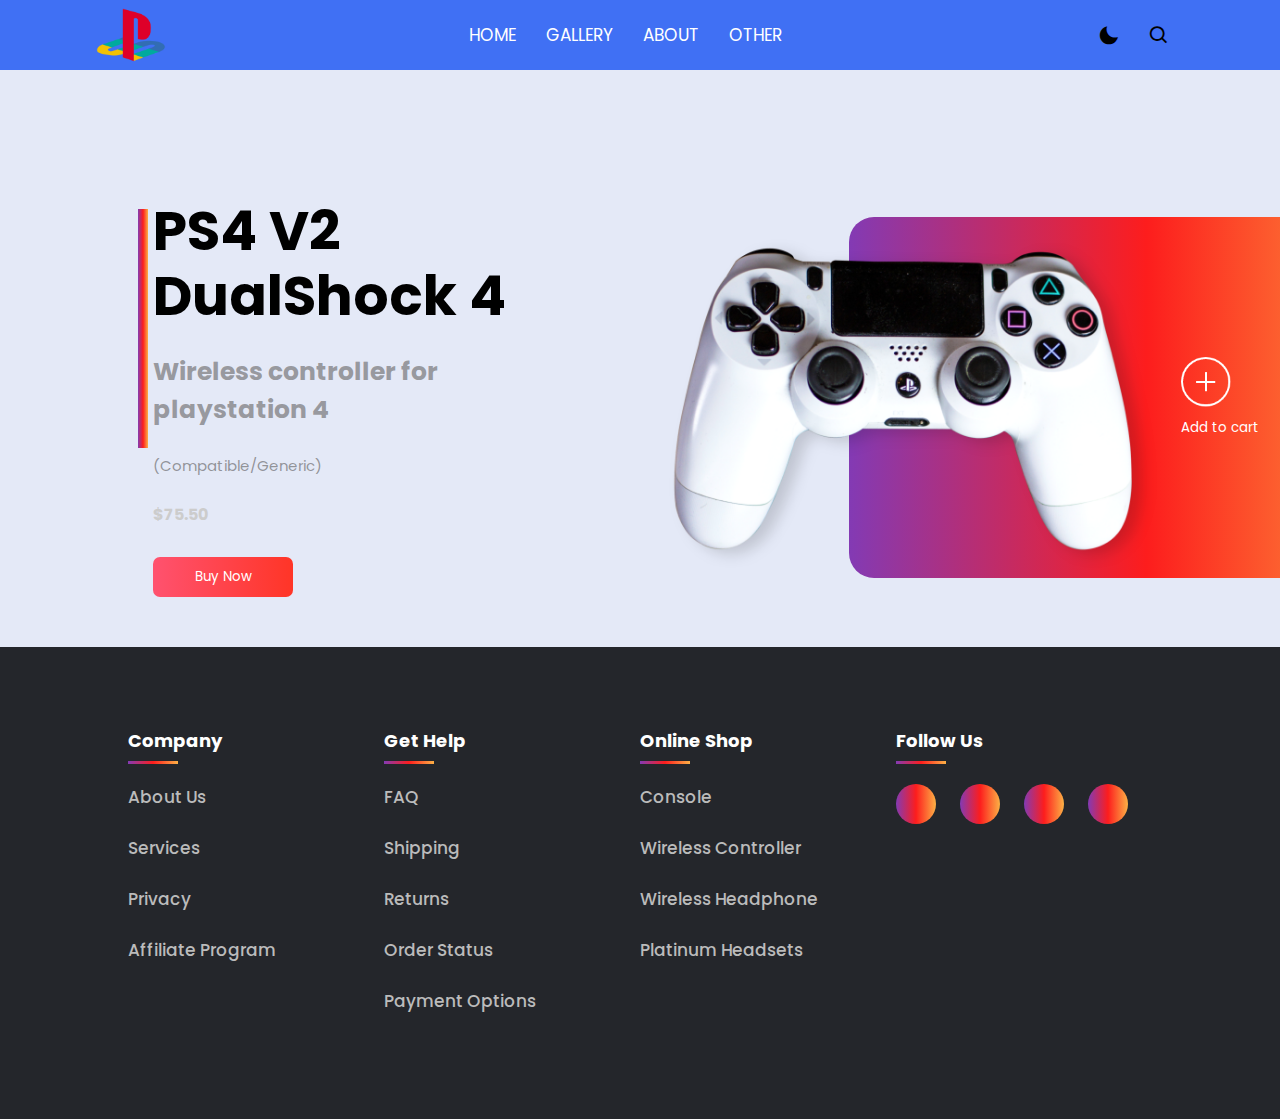
<file: index.html>
<!DOCTYPE html>
<html lang="en">
<head>
    <meta charset="UTF-8">
    <meta http-equiv="X-UA-Compatible" content="IE=edge">
    <meta name="viewport" content="width=device-width, initial-scale=1.0">
    <title>PS4 WEB PAGE WITH FOOTER</title>
    <link rel="stylesheet" href="style.css">


    <!-- ~ Boxicons CSS -->
    <link href='https://unpkg.com/boxicons@2.1.2/css/boxicons.min.css' rel='stylesheet'>


    <!-- ~ Font Awesom CDN -->

    <link rel="stylesheet" href="https://cdnjs.cloudflare.com/ajax/libs/font-awesome/6.1.1/css/all.min.css" integrity="sha512-KfkfwYDsLkIlwQp6LFnl8zNdLGxu9YAA1QvwINks4PhcElQSvqcyVLLD9aMhXd13uQjoXtEKNosOWaZqXgel0g==" crossorigin="anonymous" referrerpolicy="no-referrer">
</head>
<body>

    <div class="main-container">
        <nav>
            
            <div class="navbar">
                <div class="hamburger">
                    <span class="bar"></span>
                    <span class="bar"></span>
                    <span class="bar"></span>
                </div>
                <img src="Playstation_Img/logo.png" class="logo" >
                <div class="menu">
                    <ul class="links">
                <img src="Playstation_Img/logo.png" class="logo-toggle">

                        <li><a href="index.html">HOME</a></li>
                        <li><a href="gallery.html">GALLERY</a></li>
                        <li><a href="About us.html">ABOUT</a></li>
                        <li><a href="#" onclick="alert('Page under construction')">Other</a></li>
                    </ul>
                </div>


                <div class="darkLight-searchBar">
                    <div class="darkLight">
                        <i class='bx bxs-sun sun' ></i>
                        <i class='bx bxs-moon moon' ></i>
                    </div>

                    <div class="searchBar">
                        <div class="searchToggle">
                            <i class='bx bx-search search'></i>
                            <i class='bx bx-x cancel'></i>
                        </div>

                        <div class="searchField">
                            <input type="text" placeholder="Search here...">
                            <i class='bx bx-search search'></i>

                        </div>
                    </div>
                </div>






            </div>
        </nav>


        <div class="column">
            <div class="col-1">
                <h2>PS4 V2 <br> DualShock 4</h2>
                <h3>Wireless controller for playstation 4</h3>
                <p>(Compatible/Generic)</p>
                <h4>$75.50</h4>
                <button type="button" class="buy-now">Buy Now<img src="Playstation_Img/arrow.png" ></button>
            </div>

            <div class="col-2">
                <img src="Playstation_Img/controller.png" class="controller">

                <div class="color-box">
                   
                </div>
                <div class="btn-add">
                        <img src="Playstation_Img/add.png" class="btn">
                        <p><small>Add to cart</small></p>
                </div>
                
            </div>
        </div>





        <footer class="footer">
            <div class="foot-container">
                <div class="row">
                    <div class="foot-col">
                        <h4>Company</h4>
                        <ul>
                            <li><a href="#">about us</a></li>
                            <li><a href="#">services</a></li>
                            <li><a href="#">privacy</a></li>
                            <li><a href="#">Affiliate program</a></li>
                        </ul>
                    </div>
                    <div class="foot-col">
                        <h4>Get help</h4>
                        <ul>
                            <li><a href="#">FAQ</a></li>
                            <li><a href="#">shipping</a></li>
                            <li><a href="#">returns</a></li>
                            <li><a href="#">order status</a></li>
                            <li><a href="#">payment options</a></li>
                        </ul>
                    </div>
                    <div class="foot-col">
                        <h4>online shop</h4>
                        <ul>
                            <li><a href="#">console</a></li>
                            <li><a href="#">wireless controller</a></li>
                            <li><a href="#">wireless headphone</a></li>
                            <li><a href="#">platinum headsets</a></li>
                        </ul>
                    </div>
                    <div class="foot-col">
                        <h4>follow us</h4>
                        <div class="social-links">
                            <a href="#"><i class="fa-brands fa-instagram"></i></a>    
                            <a href="#"><i class="fa-brands fa-facebook-f"></i></a>    
                            <a href="#"><i class="fa-brands fa-linkedin-in"></i></a> 
                            <a href="#"><i class="fa-brands fa-twitter"></i></a>   
                        </div>
                    </div>
                </div>
            </div>
        </footer>

    </div>













    <script src="script.js"></script>
</body>
</html>
</file>
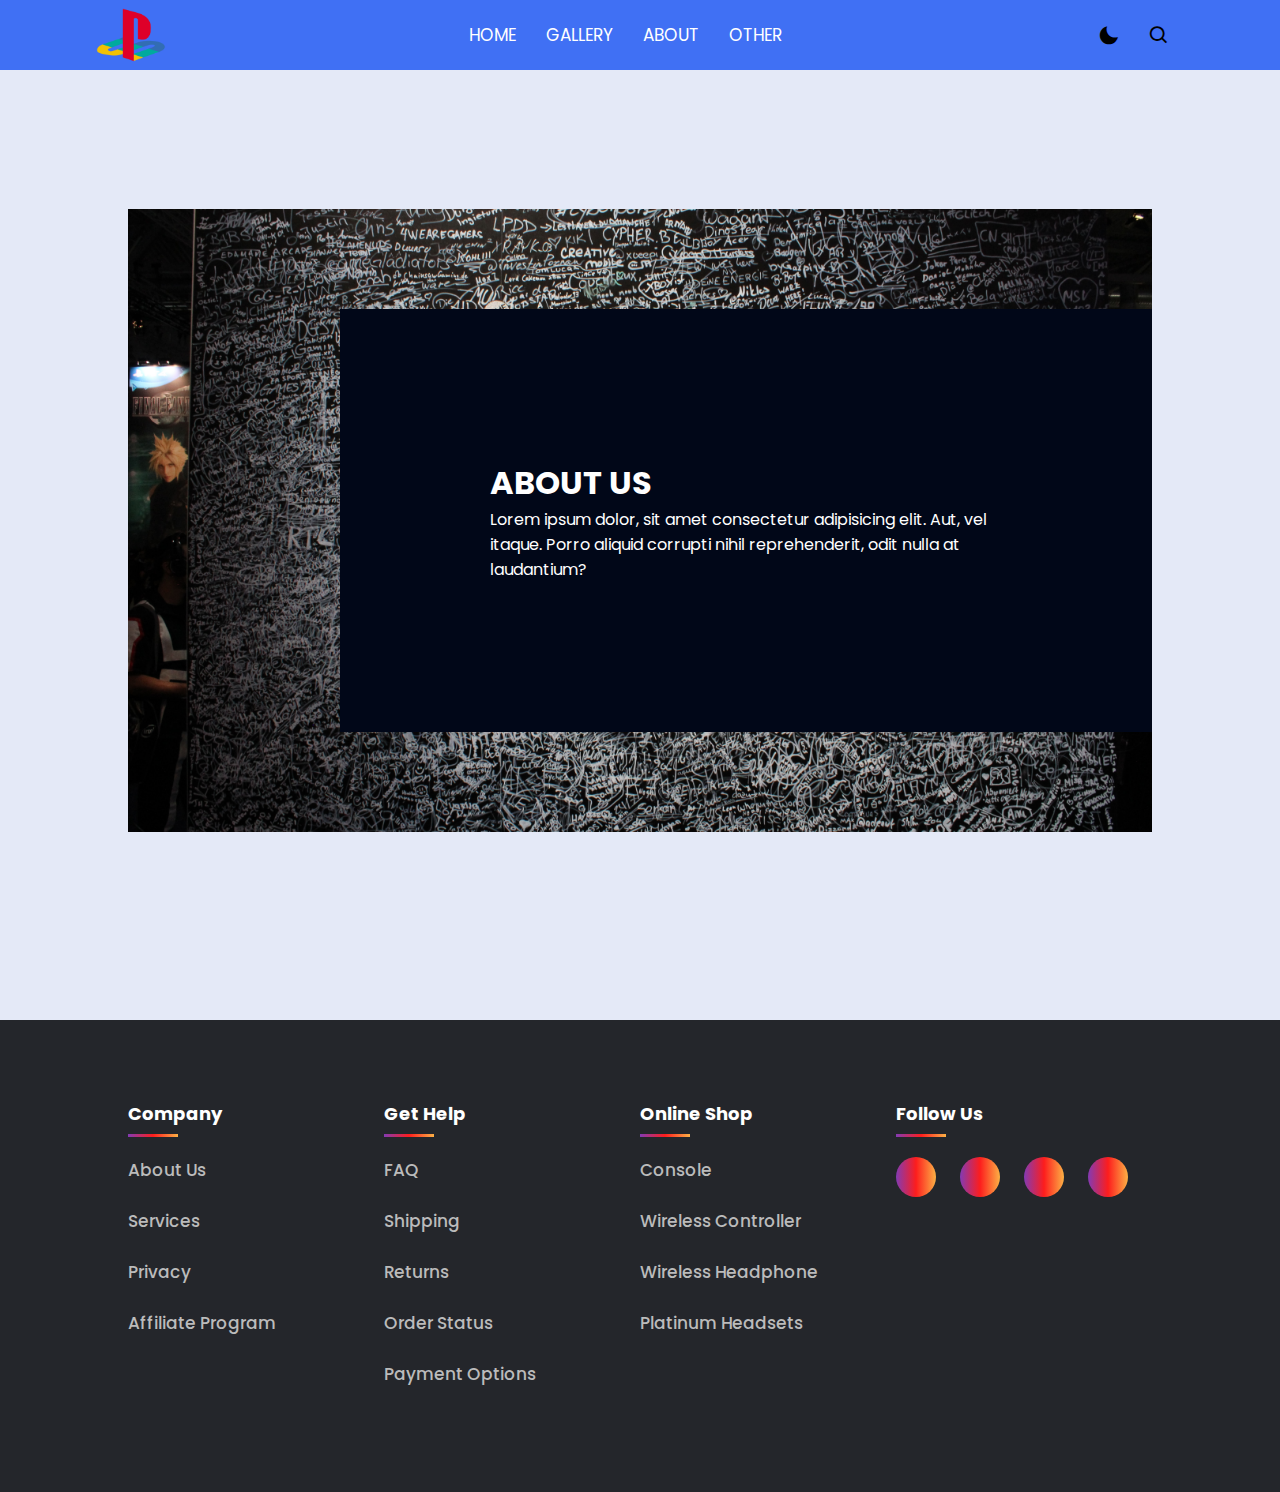
<file: About us.html>
<!DOCTYPE html>
<html lang="en">
<head>
    <meta charset="UTF-8">
    <meta http-equiv="X-UA-Compatible" content="IE=edge">
    <meta name="viewport" content="width=device-width, initial-scale=1.0">
    <title>PS4 WEB PAGE WITH FOOTER</title>
    <link rel="stylesheet" href="style.css">

        <!-- ~ Boxicons CSS -->
        <link href='https://unpkg.com/boxicons@2.1.2/css/boxicons.min.css' rel='stylesheet'>

    <!-- ~ Font Awesom CDN -->

    <link rel="stylesheet" href="https://cdnjs.cloudflare.com/ajax/libs/font-awesome/6.1.1/css/all.min.css" integrity="sha512-KfkfwYDsLkIlwQp6LFnl8zNdLGxu9YAA1QvwINks4PhcElQSvqcyVLLD9aMhXd13uQjoXtEKNosOWaZqXgel0g==" crossorigin="anonymous" referrerpolicy="no-referrer">
</head>
<body>

    <div class="main-container">
        <nav>
            
            <div class="navbar">
                <div class="hamburger">
                    <span class="bar"></span>
                    <span class="bar"></span>
                    <span class="bar"></span>
                </div>
                <img src="Playstation_Img/logo.png" class="logo">
                <div class="menu">
                    <ul class="links">
                        
                        <img src="Playstation_Img/logo.png" class="logo-toggle">
                        <li><a href="index.html">HOME</a></li>
                        <li><a href="gallery.html">GALLERY</a></li>
                        <li><a href="About us.html">ABOUT</a></li>
                        <li><a href="#" onclick="alert('Page under construction')">Other</a></li>

                    </ul>
                </div>

                <div class="darkLight-searchBar">
                    <div class="darkLight">
                        <i class='bx bxs-sun sun' ></i>
                        <i class='bx bxs-moon moon' ></i>
                    </div>

                    <div class="searchBar">
                        <div class="searchToggle">
                            <i class='bx bx-search search'></i>
                            <i class='bx bx-x cancel'></i>
                        </div>

                        <div class="searchField">
                            <input type="text" placeholder="Search here...">
                            <i class='bx bx-search search'></i>

                        </div>
                    </div>
                </div>
            </div>
        </nav>

        <div class="main-about">
            <div class="about-section">
                <div class="about-inner-section">
                    <h1>ABOUT US</h1>
                    <p>Lorem ipsum dolor, sit amet consectetur adipisicing elit. Aut, vel itaque. Porro aliquid corrupti nihil reprehenderit, odit nulla at laudantium?</p>

                
                </div>
            </div>
        </div>





        <footer class="footer">
            <div class="foot-container">
                <div class="row">
                    <div class="foot-col">
                        <h4>Company</h4>
                        <ul>
                            <li><a href="#">about us</a></li>
                            <li><a href="#">services</a></li>
                            <li><a href="#">privacy</a></li>
                            <li><a href="#">Affiliate program</a></li>
                        </ul>
                    </div>
                    <div class="foot-col">
                        <h4>Get help</h4>
                        <ul>
                            <li><a href="#">FAQ</a></li>
                            <li><a href="#">shipping</a></li>
                            <li><a href="#">returns</a></li>
                            <li><a href="#">order status</a></li>
                            <li><a href="#">payment options</a></li>
                        </ul>
                    </div>
                    <div class="foot-col">
                        <h4>online shop</h4>
                        <ul>
                            <li><a href="#">console</a></li>
                            <li><a href="#">wireless controller</a></li>
                            <li><a href="#">wireless headphone</a></li>
                            <li><a href="#">platinum headsets</a></li>
                        </ul>
                    </div>
                    <div class="foot-col">
                        <h4>follow us</h4>
                        <div class="social-links">
                            <a href="#"><i class="fa-brands fa-instagram"></i></a>    
                            <a href="#"><i class="fa-brands fa-facebook-f"></i></a>    
                            <a href="#"><i class="fa-brands fa-linkedin-in"></i></a> 
                            <a href="#"><i class="fa-brands fa-twitter"></i></a>   
                        </div>
                    </div>
                </div>
            </div>
        </footer>

    </div>













    <script src="script.js"></script>
</body>
</html>
</file>
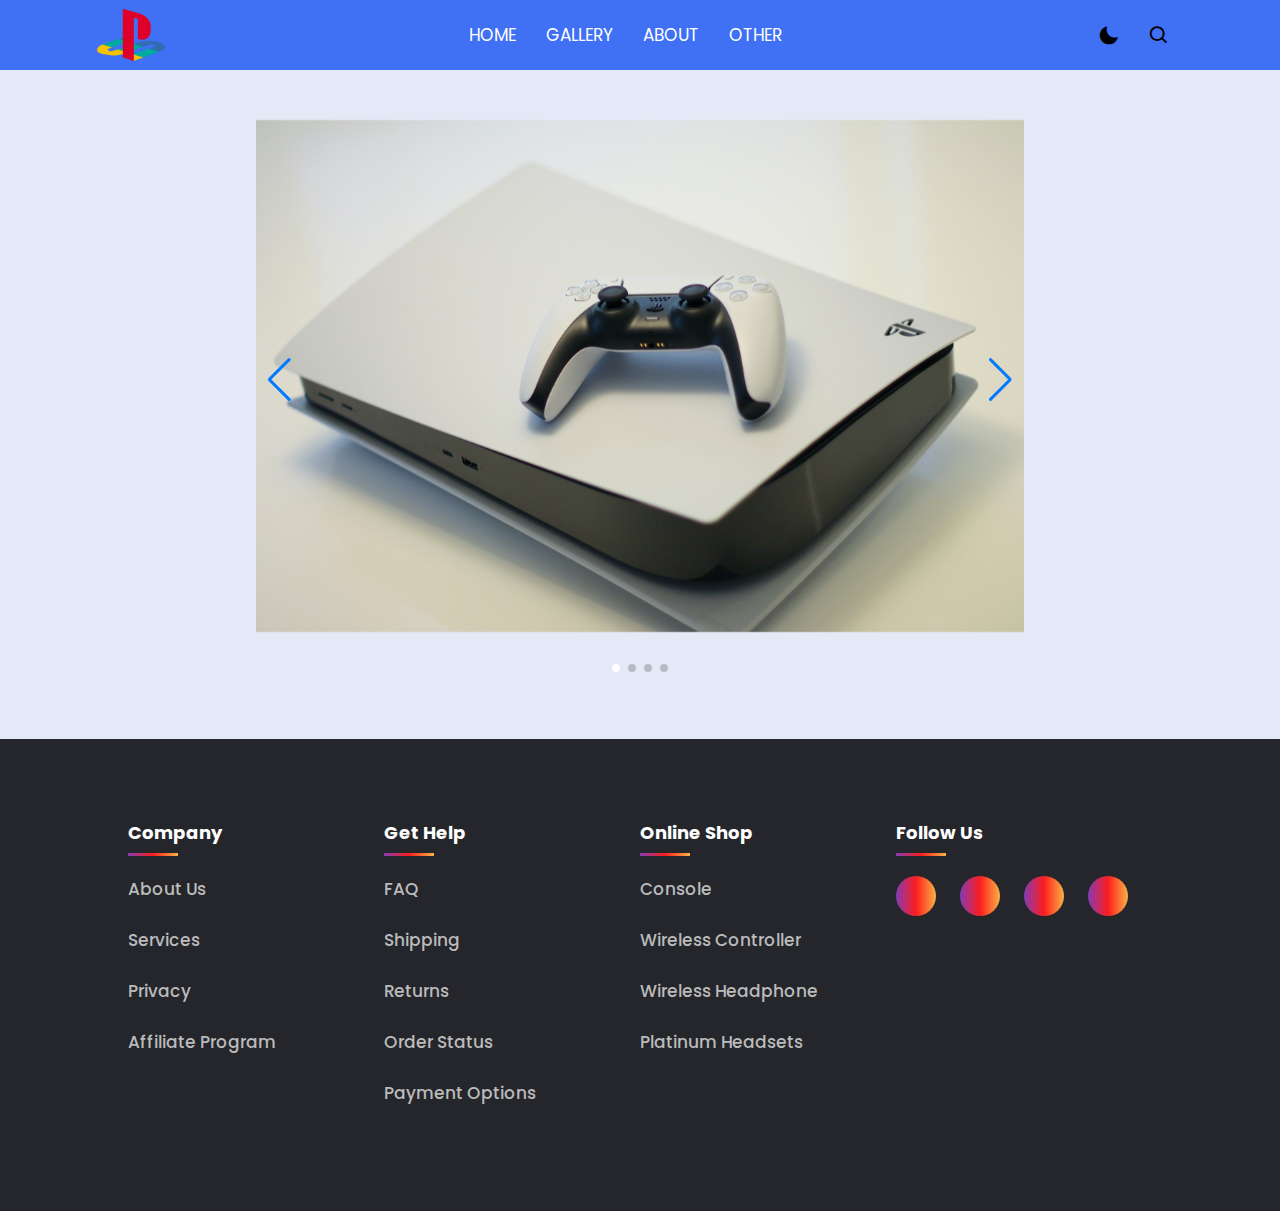
<file: gallery.html>
<!DOCTYPE html>
<html lang="en">
<head>
    <meta charset="UTF-8">
    <meta http-equiv="X-UA-Compatible" content="IE=edge">
    <meta name="viewport" content="width=device-width, initial-scale=1.0">
    <title>Gallery</title>
    <link rel="stylesheet" href="style.css">

        <!-- ~ Boxicons CSS -->
        <link href='https://unpkg.com/boxicons@2.1.2/css/boxicons.min.css' rel='stylesheet'>

    
    <!-- ~ Font Awesom CDN -->

    <link rel="stylesheet" href="https://cdnjs.cloudflare.com/ajax/libs/font-awesome/6.1.1/css/all.min.css" integrity="sha512-KfkfwYDsLkIlwQp6LFnl8zNdLGxu9YAA1QvwINks4PhcElQSvqcyVLLD9aMhXd13uQjoXtEKNosOWaZqXgel0g==" crossorigin="anonymous" referrerpolicy="no-referrer">

    <link
  rel="stylesheet"  href="https://unpkg.com/swiper@8/swiper-bundle.min.css"/>

</head>
<body style="background-color:#E4E9F7 ;">
    <div class="main-container">
        
        
        <nav>
            <div class="navbar">
                <div class="hamburger">
                    <span class="bar"></span>
                    <span class="bar"></span>
                    <span class="bar"></span>
                </div>
                <img src="Playstation_Img/logo.png" class="logo">
                <div class="menu">
                    <ul class="links">
                <img src="Playstation_Img/logo.png" class="logo-toggle">

                        <li><a href="index.html">HOME</a></li>
                        <li><a href="gallery.html">GALLERY</a></li>
                        <li><a href="About us.html">ABOUT</a></li>
                        <li><a href="#" onclick="alert('Page under construction')">Other</a></li>

                    </ul>
                </div>
                <div class="darkLight-searchBar">
                    <div class="darkLight">
                        <i class='bx bxs-sun sun' ></i>
                        <i class='bx bxs-moon moon' ></i>
                    </div>

                    <div class="searchBar">
                        <div class="searchToggle">
                            <i class='bx bx-search search'></i>
                            <i class='bx bx-x cancel'></i>
                        </div>

                        <div class="searchField">
                            <input type="text" placeholder="Search here...">
                            <i class='bx bx-search search'></i>

                        </div>
                    </div>
                </div>
            </div>
        </nav>
        <div class="gallery-container">
           
            <!-- Slider main container -->
    <div class="swiper">
    <!-- Additional required wrapper -->
    <div class="swiper-wrapper">
      <!-- Slides -->
      <div class="swiper-slide"><img src="Playstation_Img/kerde-severin-NVD_32BBZFE-unsplash.jpg" ></div>
      <div class="swiper-slide"><img src="Playstation_Img/fabian-albert--yePUylDPJQ-unsplash.jpg" ></div>
      <div class="swiper-slide"><img src="Playstation_Img/nikita-kostrykin-i1Q9pphrWUw-unsplash.jpg" ></div>
      <div class="swiper-slide"><img src="Playstation_Img/norbert-levajsics-dUx0gwLbhzs-unsplash.jpg" ></div>
    
    </div>
    <!-- If we need pagination -->
    <div class="swiper-pagination"></div>
    
    <div class="swiper-button-prev"></div>
    <div class="swiper-button-next"></div>
    
    </div>
    </div>

    
    <footer class="footer">
        <div class="foot-container">
            <div class="row">
                <div class="foot-col">
                    <h4>Company</h4>
                    <ul>
                        <li><a href="#">about us</a></li>
                        <li><a href="#">services</a></li>
                        <li><a href="#">privacy</a></li>
                        <li><a href="#">Affiliate program</a></li>
                    </ul>
                </div>
                <div class="foot-col">
                    <h4>Get help</h4>
                    <ul>
                        <li><a href="#">FAQ</a></li>
                        <li><a href="#">shipping</a></li>
                        <li><a href="#">returns</a></li>
                        <li><a href="#">order status</a></li>
                        <li><a href="#">payment options</a></li>
                    </ul>
                </div>
                <div class="foot-col">
                    <h4>online shop</h4>
                    <ul>
                        <li><a href="#">console</a></li>
                        <li><a href="#">wireless controller</a></li>
                        <li><a href="#">wireless headphone</a></li>
                        <li><a href="#">platinum headsets</a></li>
                    </ul>
                </div>
                <div class="foot-col">
                    <h4>follow us</h4>
                    <div class="social-links">
                        <a href="#"><i class="fa-brands fa-instagram"></i></a>    
                        <a href="#"><i class="fa-brands fa-facebook-f"></i></a>    
                        <a href="#"><i class="fa-brands fa-linkedin-in"></i></a> 
                        <a href="#"><i class="fa-brands fa-twitter"></i></a>   
                    </div>
                </div>
            </div>
        </div>
    </footer>
</div>



        




    <script src="https://unpkg.com/swiper@8/swiper-bundle.min.js"></script>

    <script src="script.js"></script>

    <script>
const swiper = new Swiper('.swiper', {
  autoplay:{
    delay:2000,

  },
  loop: true,

  // If we need pagination
  pagination: {
    el: '.swiper-pagination',
    clickable:true,
  },

  // Navigation arrows
  navigation: {
    nextEl: '.swiper-button-next',
    prevEl: '.swiper-button-prev',
  },


});
    </script>
</body>
</html>
</file>
<file: style.css>
/* * Imported google fonts */

@import url('https://fonts.googleapis.com/css2?family=Poppins&display=swap');



*{
    margin: 0%;
    padding: 0;
    font-family: 'Poppins', sans-serif;
}

body{
    min-height: 100vh;
    background-color: var(--body-color);
}

:root {
    --body-color: #E4E9F7;
    --nav-color: #4070F4;
    --side-nav: #010718;
    --text-color: #FFF;
    --search-bar: #F2F2F2;
    --search-text: #010718;
}

.logo{
    width: 70px;
    cursor: pointer;
}

.logo-toggle{
    width: 70px;
    cursor: pointer;
    display: none;
}

nav{
    height: 70px;
    width: 100%;
    background-color: var(--nav-color);
}
.navbar{
    height: 100%;
    max-width: 1500px;
    width: 85%;
    display: flex;
    justify-content: space-between;
    align-items: center;
    margin: auto;
}
.navbar .links{
    display: flex;
    align-items: center;
}
.navbar .links li{
    list-style: none;
    margin: 10px;
    position: relative;
}
.navbar .links li a:hover{
    color:orangered;
    /* transition: 0.2s ease; */
    transition: all 0.3s ease;
}
.navbar .links li:hover a::before{
    content: "";
    position: absolute;
    height: 7px;
    width: 7px;
   background-color: orangered;
    left: 50%;
    bottom: -10px;
    border-radius: 50%;
}
.navbar .links li a{
    text-decoration: none;
    color: white;
    font-size: 17px;
    margin: 5px;
    text-transform: uppercase;
}
.column{
    display: flex;
    align-items: center;
    justify-content: space-between;
    margin-left: 10%;
    margin-top: 10%;
    overflow: hidden;
}
.col-1{
    position: relative;
    margin: 0px 25px;
    width: 40%;
}
.col-1 h2{
    font-size: 55px;
    line-height: 65px;
    margin-bottom: 25px;
    
}
.col-1 h3{
    font-size: 25px;
    margin-bottom: 25px;
    color: rgba(101, 99, 99,0.6);
}
.col-1 p{
    font-size: 15px;
    color: rgba(90, 89, 89, 0.6);
    margin-bottom: 25px;

}
.col-1 h4{
    margin-bottom: 30px;
}
.col-1 .buy-now{
    height: 40px;
    width: 140px;
    background: linear-gradient(to right, rgb(255, 82, 111), rgb(255, 53, 39));
    outline: none;
    border: none;
    border-radius: 7px;
    color: white;
    cursor: pointer;
    transition: all 0.4s ease;
}
.col-1 .buy-now img{
    display: none;
    width: 30px;
}
.col-1 .buy-now:hover img{
    width: 60px;
    display: block;
}
.col-1 .buy-now:hover{
    display: flex;
    align-items: center;
    justify-content: space-between;
    width: 170px;
    padding: 15px;
}

.col-1::before{
    content: "";
    height: 60%;
    width: 10px;
    position: absolute;
    background: linear-gradient(90deg, rgba(131,58,180,1) 0%, rgba(253,29,29,1) 50%, rgba(252,176,69,1) 100%);
    left: -15px;
    top: 11px;;
}

.col-2{
    width: 60%;
    position: relative;
    display: flex;
    align-items: center;
}

.controller{
    width: 85%;
}
.color-box{
    height: 100%;
    width: 90%;
    background: linear-gradient(90deg, rgba(131,58,180,1) 0%, rgba(253,29,29,1) 50%, rgba(252,176,69,1) 100%);
    position: absolute;
    left: 230px;
    top: 0;
    z-index: -1;
    border-radius: 25px;
}
.btn-add img{
    width: 50px;
    cursor: pointer;
}
.btn-add p{
    text-align: center;
    color: white;
}

footer{
    padding: 0;
    margin-top: 50px;
    background-color: rgb(36, 38, 43);
    max-height: 1200px;
    /* padding: 70px 0px; */
    width: 100%;
    /* display: flex;
    align-items: center; */
}
.foot-container{
    height: 60%;
    align-items: center;
    padding: 80px 0;
    width: 80%;
    margin: auto;
}
.row{
    display: flex;
    flex-wrap: wrap;
    /* margin-bottom: 20px; */
}
.foot-col{
    width: 25%;
}
.foot-col h4{
    font-size: 18px;
    color: white;
    margin-bottom: 30px;
    text-transform: capitalize;
    position: relative;


}
.foot-col h4::before{
    content: "";
    height: 3px;
    width: 50px;
    position: absolute;
    left: 0;
    bottom: -10px;
    background: linear-gradient(90deg, rgba(131,58,180,1) 0%, rgba(253,29,29,1) 50%, rgba(252,176,69,1) 100%);
    box-sizing: border-box;
}
ul{
    list-style: none;
}
.foot-col ul li{
    margin-bottom: 25px;
}
.foot-col ul li a{
    text-decoration: none;
    font-size: 17px;
    color: rgb(187, 187, 187);
    font-weight: 500;
    transition: all 0.3s ease;
    text-transform: capitalize;
}    
.foot-col ul li a:hover{
    margin-left: 8px;
   color: orangered;
    
}

.foot-col .social-links a{
    display: inline-block;
    background-color: rgb(36, 38, 43);

    line-height: 40px;
    margin-right: 20px;
    border-radius: 50%;
    text-align: center;
    height: 40px;
    width: 40px;
    color: white;
    background: linear-gradient(90deg, rgba(131,58,180,1) 0%, rgba(253,29,29,1) 50%, rgba(252,176,69,1) 100%);
    
    font-size: 18px;
    transition: all 0.5s ease;
    
}
.foot-col .social-links a:hover{
  color: orangered;
  background: white;
}



.hamburger{
    cursor: pointer;
    display: none;
}

.bar{
    height: 3px;
    width: 25px;
    background-color: black;
    margin: 5px;
    display: block;
    transition: all 0.4s ease;
}

@media (max-width:700px) {
    .logo{
        display: none
    }
    .logo-toggle{
        display: block;
    }
    .hamburger{
        display: block;
    }
    .hamburger.active .bar:nth-child(2){
        opacity: 0;
    }
    .hamburger.active .bar:nth-child(1){
        transform: translateY(8px) rotate(45deg);
    }
    .hamburger.active .bar:nth-child(3){
        transform: translateY(-8px) rotate(-45deg);

    }
    .links{
        position: fixed;
        left: -100%;
        top: 70px;
        flex-direction: column;
        width: 300px;
        gap: 20px;
        transform: 0.3s;
        background-color: var(--side-nav);
        height: 100vh;
        z-index: 1;
        
    }
    
    .links a{
        margin: 16px 0;
    }
    .links.active{
        left: 0%;
    }

    .column{
        flex-direction: column-reverse;
        margin-left: 0%;
        margin-top: 15%;
    }
    .col-1{
        margin: 70px 0px;
        width: 45%;
    }

    .col-1 h2{
        font-size: 30px;
        line-height: 34px;
        margin-bottom: 10px;
        
    }

    .col-1 h3{
        font-size: 12px;
    margin-bottom: 12px;
 }
    .col-1 p{
        font-size: 15px;
        color: rgba(90, 89, 89, 0.6);
        margin-bottom: 25px;
    
    }
    .col-1 h4{
        margin-bottom: 25px;
        font-size: 13px;
    }

    .col-2{
        width: 75%;
    }

    .controller{
        width: 80%;
    }
    .color-box{
        width: 120%;
        left: 121px;
        border-radius: 25px;
    }
    .btn-add img{
        width: 50px;
    }
    .btn-add {
        text-align: center;
    margin-bottom: -30px;
    }
    .foot-col{
        width: 50%;
        margin-bottom: 50px;
    }
}



.gallery-container{
    /* background-color: rgba(90, 89, 89, 0.6) ; */
    /* background: linear-gradient(-90deg, rgba(131,58,180,1) 0%, rgba(253,29,29,1) 50%); */

    box-sizing: border-box;
    display: flex;
    justify-content: center;
    align-items: center;
    /* margin-top: 50px;     */
}

.swiper{
    width: 60%;
}
.swiper img{
    width: 100%;
    height:fit-content;
    margin-bottom: 50px;
    margin-top: 50px;
} 

.swiper .swiper-pagination-bullet-active{
    background-color: white;
}

.main-about{
    display: flex;
    justify-content: center;
    align-items:center ;
    min-height: 100vh;

}
.about-section{
    background: url('Playstation_Img/about.jpg') no-repeat left;
    background-size: cover;
    width: 80%;
    padding: 100px 0;
}
.about-inner-section{
    color: white;
    width: 50%;
    float: left;
    padding: 150px;
    background-color: #010718;
    float: right;
}



@media (max-width:750px) {
    .about-section{
        width: 100%;
    }
        
    .about-inner-section{
        width: 61%;
        padding: 75px;
    }   
        
        
}

.darkLight-searchBar{
    display: flex;
    align-items: center;
}
.darkLight,
.searchToggle{
    display: flex;
    align-items: center;
    justify-content: center;
    height: 40px;
    width: 40px;
    margin: 5px;
    font-size: 22px;
}
.darkLight i,
.searchToggle i {
    position: absolute;
    cursor: pointer;
}

.darkLight i.sun{
    opacity: 0;
    pointer-events: none;
}

.darkLight.active i.sun{
    opacity: 1;
    pointer-events: auto;
}

.darkLight.active i.moon{
    opacity: 0;
    pointer-events: none;
}

.searchToggle i.cancel{
    opacity: 0;
    pointer-events: none;
}

.searchToggle.active i.cancel{
    opacity: 1;
    pointer-events: auto;
}

.searchToggle.active i.search{
    opacity: 0;
    pointer-events: none;
}

.searchBar{
    position: relative;
}


.searchBar .searchField{
    width: 250px;
    height: 40px;
    position: absolute;
    top: 80px;
    right: 7px;
    display: flex;
    justify-content: space-between;
    align-items: center;
    opacity: 0;
}
.searchBar .searchField input{
    width: 100%;
    height: 100%;
    padding: 5px;
    outline: none;
    border: none;
}
.searchBar .searchField i{
    position: absolute;
    right: 10px;
    color: var(--nav-color);
}

.searchField::before{
    content: "";
    height: 10px;
    width: 10px;
    background-color: var(--nav-color);
    position: absolute;
    right: 14px;
    top: -10px;
    transform: rotate(45deg);
    z-index: -1;
    
}

.searchToggle.active ~ .searchField{
    opacity: 1;
    pointer-events: auto;
}

/* &
         --body-color: #18191A;
        --nav-color: #242526;
        --side-nav: #242526;
        --text-color: #CCC;
        --search-bar: #242526;  */


body.dark{
    background-color: #18191A;
    
}

body.dark .col-1 h2,h3,h4{
    color: #CCC;
}
body.dark .col-1 p{
    color: rgb(158, 157, 157);
}

body.dark .darkLight i,
.searchToggle i{
    color: orangered;
}

.searchToggle i{
    color: black;
}
body.dark .searchToggle i{
    color: orangered;
}

body.dark .searchField input{
    background: linear-gradient( rgba(253,29,29,1) 50%, rgb(249, 152, 16) 100%);
    color: white;
}
body.dark .searchField input::placeholder{
    color: white;
}

body.dark nav{
    background-color: #242526;
}

body.dark .navbar li a{
    color: #CCC;
}
body.dark .searchField i{
    color: white;
}
body.dark .searchField::before{
    background-color:orangered;
}

body.dark .gallery-container{
    background-color: #010718;
}
</file>
